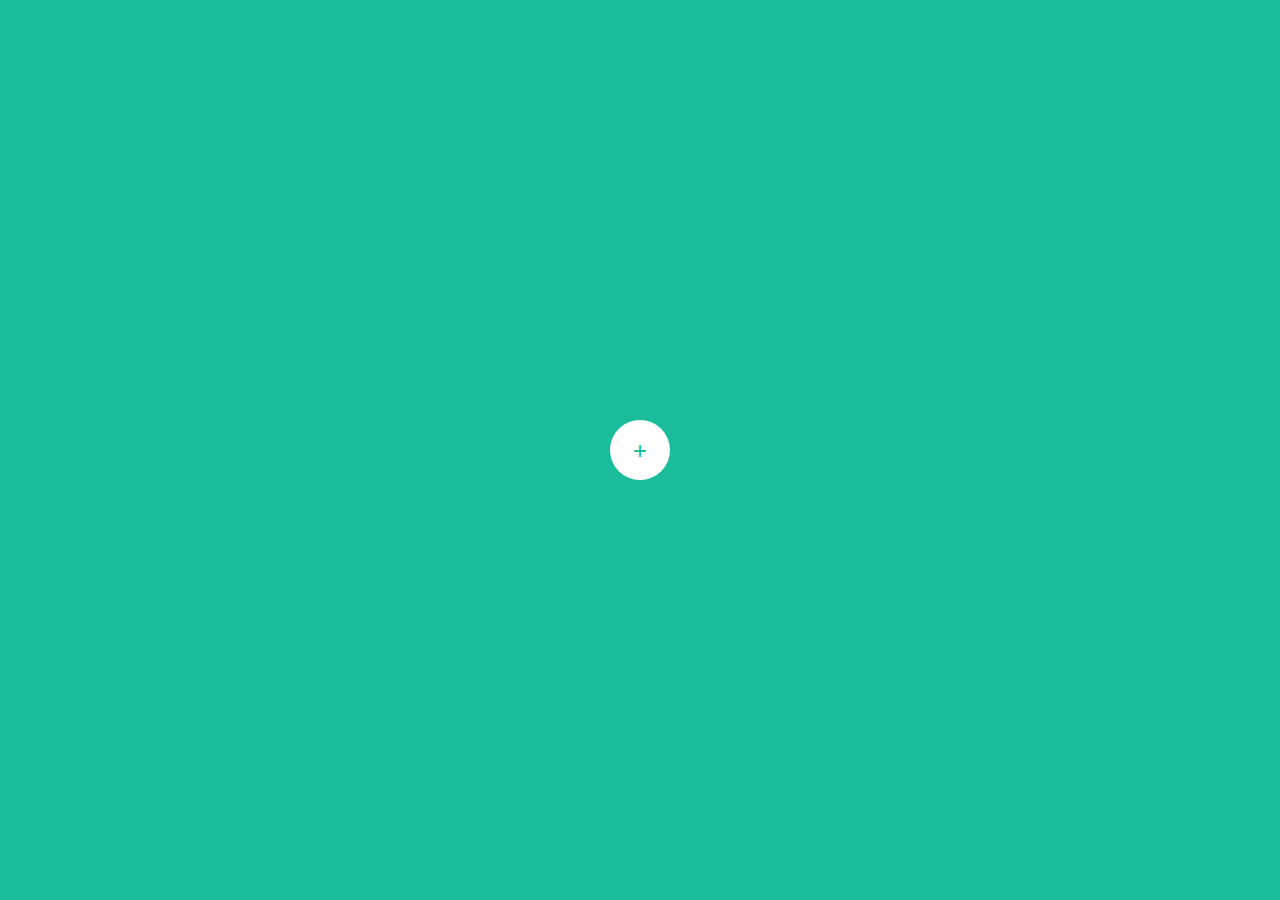
<file: index.html>
<!DOCTYPE html>
<html lang="ru">
	<head>
		<meta name="viewport" content="width=device-width, initial-scale=1.0"/>
		<meta http-equiv="content-type" content="text/html; charset=utf-8">
		<title>Kate :: App</title>
		<link rel="stylesheet" rev="stylesheet" href="css/reset.css" type="text/css" media="all">
  		<link rel="stylesheet" href="css/style.css" />
  		<link rel="stylesheet" href="css/jquery.ferro.ferroMenu.css" />
  		<link rel="stylesheet" href="css/2.css" />
  		<link rel="stylesheet" href="fonts/font-awesome/css/font-awesome.css" />
  		<link href='https://fonts.googleapis.com/css?family=Lato:300,400' rel='stylesheet' type='text/css'>
		<script src="js/jquery-1.9.1.min.js" type="text/javascript"></script>
		<script src="js/jquery.ferro.ferroMenu-1.2.3.min.js" type="text/javascript"></script>
		<script src="js/jquery.transit.min.js" type="text/javascript"></script>
		
		<script type="text/javascript">
			var currentIndex = 0;
			var currentId = "camera";
			var dragStarted = false;
			$(document).ready(function() {
				$(document).on("menuready",function(event){
					$("html,body").css("background","#1abc9c");
					console.log(event);
				});
				
				$(document).on("menudrag",function(event){
					if(!dragStarted){
						dragStarted = true;
						$("#overlay").show();
						$("#overlay").transition({
							opacity : 1
						},300);
					}
				});
				
				$(document).on("menudragend",function(event){
					
					var curr = eval("colors."+currentId);
					$("#overlay").transition({
						opacity : 0
					},300,function(){
						$("#overlay").hide();
						dragStarted = false;
					});
					setTimeout(function(){
						$(".ferromenu-controller,#nav li a").css("color",curr.background);
            		},250);
				});
				
				$("#nav").ferroMenu({
					position 	: "center-center",
					delay 		: 50,
					rotation 	: 720,
					margin		: 20,
					opened		: false
				});
				
				
			});
			
			var colors = {
					"camera" : {
						"background" : "#1abc9c",
						"index" : 0
					},
					"user" : {
						"background" : "#f39c12",
						"index" : 1
					},
					"mapmarker" : {
						"background" : "#e67e22",
						"index" : 2
					},
					"music" : {
						"background" : "#8e44ad",
						"index" : 3
					},
					"commentalt" : {
						"background" : "#34495e",
						"index" : 4
					},
					"moon" : {
						"background" : "#3498db",
						"index" : 5
					}
					
			};
			
			function goTo(id){
				var obj = eval("colors."+id);
				
				$("body").css("background",obj.background);
				$(".ferromenu-controller,#nav li a").css("color",obj.background);
				if(obj.index > currentIndex){
					$(".active").addClass("off");
					$(".active").transition({
						scale : 0.1,
						opacity : 0,
						zIndex : 0
					},600);
					
					$("#"+currentId).removeClass("active");
					
					$("#"+id).addClass("active");
					$("section").addClass("hideScroll");
					$("#"+id).transition({
						scale 	: 3,
						y		: 0
					},0,function(){
						$("#"+id).removeClass("off");
						$("#"+id).transition({
							scale : 1,
							opacity : 1,
							zIndex : 2
						},600,function(){
							$("section").removeClass("hideScroll");
						});
					});
				}else if(obj.index < currentIndex){
					var oldElement = $(".active");
					$(".active").addClass("off");
					$(".active").transition({
						scale : 3,
						opacity : 0,
						zIndex : 0
					},600);
					$("#"+currentId).removeClass("active");
					
					
					$("#"+id).addClass("active");
					$("section").addClass("hideScroll");
					
					$("#"+id).transition({
						scale : 0.1,
						y : 0
					},0,function(){
						$("#"+id).removeClass("off");
						$("#"+id).transition({
							scale : 1,
							opacity : 1,
							zIndex : 2
						},600,function(){
							$(oldElement).transition({
								y : -2000
							},100,function(){
								$("section").removeClass("hideScroll");	
							});
							
						});
					});
				}
				currentIndex = obj.index;
				currentId = id;
				
			}
		</script>
	</head>
	<body>
		<ul id="nav">
			<li><a href="javascript:goTo('camera');"><i class="icon-camera"></i></a></li>
			<li><a href="javascript:goTo('user');"><i class="icon-user"></i></a></li>
			<li><a href="javascript:goTo('mapmarker');"><i class="icon-map-marker"></i></a></li>
			<li><a href="javascript:goTo('music');"><i class="icon-music"></i></a></li>
			<li><a href="javascript:goTo('commentalt');"><i class="icon-comment-alt"></i></a></li>
			<li><a href="javascript:goTo('moon');"><i class="icon-moon"></i></a></li>
		</ul>
		<section id="content">
			<div id="overlay"></div>
			<article id="camera" class="off">
				<i class="icon-camera"></i>
				<a href="page.html"><h1>Старт</h1></a>
				<div class="cnt">
					<!--Lorem ipsum dolor sit amet, consectetur adipiscing elit. Sed nibh libero, tempor eget nunc eget, dapibus lacinia augue. Praesent ut feugiat sapien. Mauris facilisis varius urna vel ullamcorper. Donec a ipsum magna. In scelerisque enim dolor, sit amet fringilla magna ultricies in. In nulla nisi, ornare ut placerat vel, sollicitudin ut sem. Aliquam eleifend lectus a orci fermentum, a gravida lorem ornare. Etiam purus dui, dignissim vitae laoreet ut, elementum at orci. Duis vitae luctus tortor. Phasellus risus orci, pulvinar quis dignissim id, scelerisque quis metus. Nulla facilisi. Maecenas semper lorem id eros ultricies vestibulum. Sed dapibus laoreet scelerisque. Sed suscipit ante sit amet lacus ultrices, ut faucibus justo malesuada. Curabitur id tristique enim. Phasellus nec dapibus ipsum.
					<br/><br/>
					Sed in lectus aliquet, iaculis turpis ac, scelerisque ante. Nullam nec quam ac neque porttitor semper at eget neque. Maecenas auctor dolor felis, id tempus dui mollis in. Duis bibendum nunc augue, eu ornare dolor dapibus sed. In nec facilisis purus. Nulla at tincidunt velit. Quisque arcu lorem, pulvinar rutrum lectus vel, feugiat interdum ligula. Sed in placerat nisl, nec dictum risus. Curabitur eleifend commodo purus, quis tempor odio. Suspendisse ullamcorper augue sit amet urna varius aliquam. Morbi nibh dolor, sollicitudin in blandit id, tempus eget magna. Phasellus sem leo, luctus a tortor ac, auctor bibendum massa. Sed quis enim ultricies mi feugiat mattis eu nec nunc. Pellentesque consectetur risus vel adipiscing luctus. Vivamus iaculis gravida odio sit amet scelerisque. Phasellus nec nisi orci.
					-->
				</div>
			</article>
			<article id="user" class="off">
				<i class="icon-user"></i>
				<a href="page.html">	<h1>Старт</h1></a>
				<div class="cnt">
					<!--Lorem ipsum dolor sit amet, consectetur adipiscing elit. Sed nibh libero, tempor eget nunc eget, dapibus lacinia augue. Praesent ut feugiat sapien. Mauris facilisis varius urna vel ullamcorper. Donec a ipsum magna. In scelerisque enim dolor, sit amet fringilla magna ultricies in. In nulla nisi, ornare ut placerat vel, sollicitudin ut sem. Aliquam eleifend lectus a orci fermentum, a gravida lorem ornare. Etiam purus dui, dignissim vitae laoreet ut, elementum at orci. Duis vitae luctus tortor. Phasellus risus orci, pulvinar quis dignissim id, scelerisque quis metus. Nulla facilisi. Maecenas semper lorem id eros ultricies vestibulum. Sed dapibus laoreet scelerisque. Sed suscipit ante sit amet lacus ultrices, ut faucibus justo malesuada. Curabitur id tristique enim. Phasellus nec dapibus ipsum.
					<br/><br/>
					Sed in lectus aliquet, iaculis turpis ac, scelerisque ante. Nullam nec quam ac neque porttitor semper at eget neque. Maecenas auctor dolor felis, id tempus dui mollis in. Duis bibendum nunc augue, eu ornare dolor dapibus sed. In nec facilisis purus. Nulla at tincidunt velit. Quisque arcu lorem, pulvinar rutrum lectus vel, feugiat interdum ligula. Sed in placerat nisl, nec dictum risus. Curabitur eleifend commodo purus, quis tempor odio. Suspendisse ullamcorper augue sit amet urna varius aliquam. Morbi nibh dolor, sollicitudin in blandit id, tempus eget magna. Phasellus sem leo, luctus a tortor ac, auctor bibendum massa. Sed quis enim ultricies mi feugiat mattis eu nec nunc. Pellentesque consectetur risus vel adipiscing luctus. Vivamus iaculis gravida odio sit amet scelerisque. Phasellus nec nisi orci.
					-->
				</div>
			</article>
			<article id="mapmarker" class="off">
				<i class="icon-map-marker"></i>
				<a href="page.html"><h1>Старт</h1></a>
				<div class="cnt">
					<!--Lorem ipsum dolor sit amet, consectetur adipiscing elit. Sed nibh libero, tempor eget nunc eget, dapibus lacinia augue. Praesent ut feugiat sapien. Mauris facilisis varius urna vel ullamcorper. Donec a ipsum magna. In scelerisque enim dolor, sit amet fringilla magna ultricies in. In nulla nisi, ornare ut placerat vel, sollicitudin ut sem. Aliquam eleifend lectus a orci fermentum, a gravida lorem ornare. Etiam purus dui, dignissim vitae laoreet ut, elementum at orci. Duis vitae luctus tortor. Phasellus risus orci, pulvinar quis dignissim id, scelerisque quis metus. Nulla facilisi. Maecenas semper lorem id eros ultricies vestibulum. Sed dapibus laoreet scelerisque. Sed suscipit ante sit amet lacus ultrices, ut faucibus justo malesuada. Curabitur id tristique enim. Phasellus nec dapibus ipsum.
					<br/><br/>
					Sed in lectus aliquet, iaculis turpis ac, scelerisque ante. Nullam nec quam ac neque porttitor semper at eget neque. Maecenas auctor dolor felis, id tempus dui mollis in. Duis bibendum nunc augue, eu ornare dolor dapibus sed. In nec facilisis purus. Nulla at tincidunt velit. Quisque arcu lorem, pulvinar rutrum lectus vel, feugiat interdum ligula. Sed in placerat nisl, nec dictum risus. Curabitur eleifend commodo purus, quis tempor odio. Suspendisse ullamcorper augue sit amet urna varius aliquam. Morbi nibh dolor, sollicitudin in blandit id, tempus eget magna. Phasellus sem leo, luctus a tortor ac, auctor bibendum massa. Sed quis enim ultricies mi feugiat mattis eu nec nunc. Pellentesque consectetur risus vel adipiscing luctus. Vivamus iaculis gravida odio sit amet scelerisque. Phasellus nec nisi orci.
					-->
				</div>
			</article>
			<article id="music" class="off">
				<i class="icon-music"></i>
				<a href="page.html"><h1>Старт</h1></a>
				<div class="cnt">
					<!--Lorem ipsum dolor sit amet, consectetur adipiscing elit. Sed nibh libero, tempor eget nunc eget, dapibus lacinia augue. Praesent ut feugiat sapien. Mauris facilisis varius urna vel ullamcorper. Donec a ipsum magna. In scelerisque enim dolor, sit amet fringilla magna ultricies in. In nulla nisi, ornare ut placerat vel, sollicitudin ut sem. Aliquam eleifend lectus a orci fermentum, a gravida lorem ornare. Etiam purus dui, dignissim vitae laoreet ut, elementum at orci. Duis vitae luctus tortor. Phasellus risus orci, pulvinar quis dignissim id, scelerisque quis metus. Nulla facilisi. Maecenas semper lorem id eros ultricies vestibulum. Sed dapibus laoreet scelerisque. Sed suscipit ante sit amet lacus ultrices, ut faucibus justo malesuada. Curabitur id tristique enim. Phasellus nec dapibus ipsum.
					<br/><br/>
					Sed in lectus aliquet, iaculis turpis ac, scelerisque ante. Nullam nec quam ac neque porttitor semper at eget neque. Maecenas auctor dolor felis, id tempus dui mollis in. Duis bibendum nunc augue, eu ornare dolor dapibus sed. In nec facilisis purus. Nulla at tincidunt velit. Quisque arcu lorem, pulvinar rutrum lectus vel, feugiat interdum ligula. Sed in placerat nisl, nec dictum risus. Curabitur eleifend commodo purus, quis tempor odio. Suspendisse ullamcorper augue sit amet urna varius aliquam. Morbi nibh dolor, sollicitudin in blandit id, tempus eget magna. Phasellus sem leo, luctus a tortor ac, auctor bibendum massa. Sed quis enim ultricies mi feugiat mattis eu nec nunc. Pellentesque consectetur risus vel adipiscing luctus. Vivamus iaculis gravida odio sit amet scelerisque. Phasellus nec nisi orci.
					-->
				</div>
			</article>
			<article id="commentalt" class="off">
				<i class="icon-comment-alt"></i>
				<a href="page.html"><h1>Старт</h1></a>
				<div class="cnt">
					<!--Lorem ipsum dolor sit amet, consectetur adipiscing elit. Sed nibh libero, tempor eget nunc eget, dapibus lacinia augue. Praesent ut feugiat sapien. Mauris facilisis varius urna vel ullamcorper. Donec a ipsum magna. In scelerisque enim dolor, sit amet fringilla magna ultricies in. In nulla nisi, ornare ut placerat vel, sollicitudin ut sem. Aliquam eleifend lectus a orci fermentum, a gravida lorem ornare. Etiam purus dui, dignissim vitae laoreet ut, elementum at orci. Duis vitae luctus tortor. Phasellus risus orci, pulvinar quis dignissim id, scelerisque quis metus. Nulla facilisi. Maecenas semper lorem id eros ultricies vestibulum. Sed dapibus laoreet scelerisque. Sed suscipit ante sit amet lacus ultrices, ut faucibus justo malesuada. Curabitur id tristique enim. Phasellus nec dapibus ipsum.
					<br/><br/>
					Sed in lectus aliquet, iaculis turpis ac, scelerisque ante. Nullam nec quam ac neque porttitor semper at eget neque. Maecenas auctor dolor felis, id tempus dui mollis in. Duis bibendum nunc augue, eu ornare dolor dapibus sed. In nec facilisis purus. Nulla at tincidunt velit. Quisque arcu lorem, pulvinar rutrum lectus vel, feugiat interdum ligula. Sed in placerat nisl, nec dictum risus. Curabitur eleifend commodo purus, quis tempor odio. Suspendisse ullamcorper augue sit amet urna varius aliquam. Morbi nibh dolor, sollicitudin in blandit id, tempus eget magna. Phasellus sem leo, luctus a tortor ac, auctor bibendum massa. Sed quis enim ultricies mi feugiat mattis eu nec nunc. Pellentesque consectetur risus vel adipiscing luctus. Vivamus iaculis gravida odio sit amet scelerisque. Phasellus nec nisi orci.
					-->
				</div>
			</article>
			<article id="moon" class="off">
				<i class="icon-moon"></i>
				<a href="page.html"><h1>Старт</h1></a>
				<div class="cnt">
					<!--Lorem ipsum dolor sit amet, consectetur adipiscing elit. Sed nibh libero, tempor eget nunc eget, dapibus lacinia augue. Praesent ut feugiat sapien. Mauris facilisis varius urna vel ullamcorper. Donec a ipsum magna. In scelerisque enim dolor, sit amet fringilla magna ultricies in. In nulla nisi, ornare ut placerat vel, sollicitudin ut sem. Aliquam eleifend lectus a orci fermentum, a gravida lorem ornare. Etiam purus dui, dignissim vitae laoreet ut, elementum at orci. Duis vitae luctus tortor. Phasellus risus orci, pulvinar quis dignissim id, scelerisque quis metus. Nulla facilisi. Maecenas semper lorem id eros ultricies vestibulum. Sed dapibus laoreet scelerisque. Sed suscipit ante sit amet lacus ultrices, ut faucibus justo malesuada. Curabitur id tristique enim. Phasellus nec dapibus ipsum.
					<br/><br/>
					Sed in lectus aliquet, iaculis turpis ac, scelerisque ante. Nullam nec quam ac neque porttitor semper at eget neque. Maecenas auctor dolor felis, id tempus dui mollis in. Duis bibendum nunc augue, eu ornare dolor dapibus sed. In nec facilisis purus. Nulla at tincidunt velit. Quisque arcu lorem, pulvinar rutrum lectus vel, feugiat interdum ligula. Sed in placerat nisl, nec dictum risus. Curabitur eleifend commodo purus, quis tempor odio. Suspendisse ullamcorper augue sit amet urna varius aliquam. Morbi nibh dolor, sollicitudin in blandit id, tempus eget magna. Phasellus sem leo, luctus a tortor ac, auctor bibendum massa. Sed quis enim ultricies mi feugiat mattis eu nec nunc. Pellentesque consectetur risus vel adipiscing luctus. Vivamus iaculis gravida odio sit amet scelerisque. Phasellus nec nisi orci.
					-->
				</div>
			</article>
		</section>
	</body>
</html>
</file>
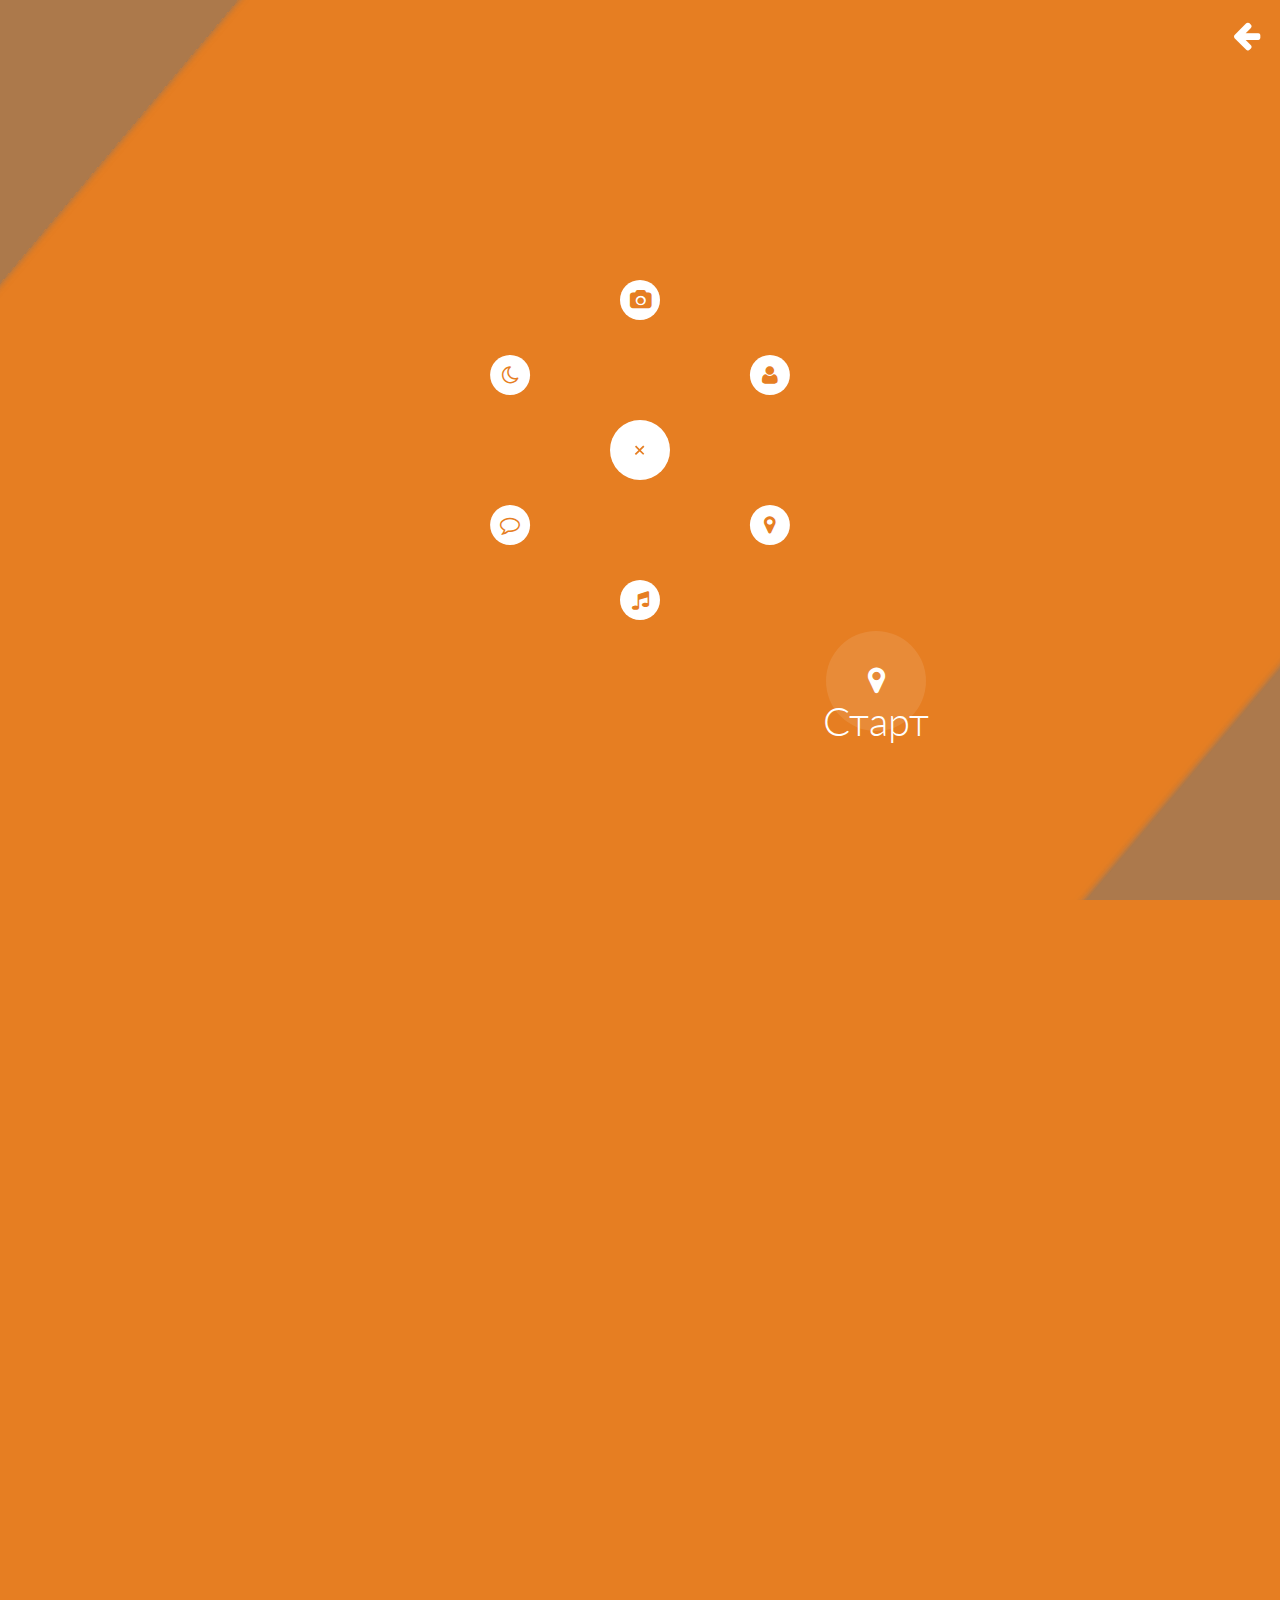
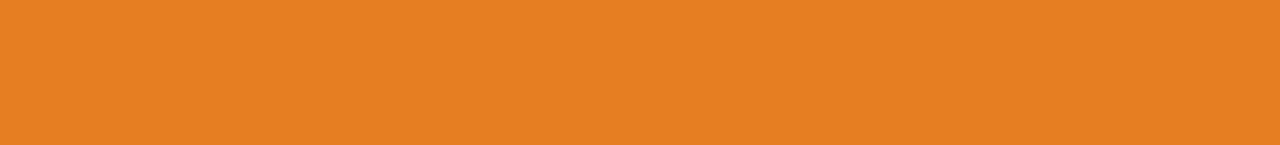
<file: page.html>
<!DOCTYPE html>
<html lang="ru">
	<head>
		<meta name="viewport" content="width=device-width, initial-scale=1.0"/>
		<meta http-equiv="content-type" content="text/html; charset=utf-8">
		<title>Kate :: App</title>
		<link rel="stylesheet" rev="stylesheet" href="css/reset.css" type="text/css" media="all">
  		<link rel="stylesheet" href="css/style.css" />
  		<link rel="stylesheet" href="css/jquery.ferro.ferroMenu.css" />
  		<link rel="stylesheet" href="css/2.css" />
  		<link rel="stylesheet" href="fonts/font-awesome/css/font-awesome.css" />
  		<link href='https://fonts.googleapis.com/css?family=Lato:300,400' rel='stylesheet' type='text/css'>
		<script src="js/jquery-1.9.1.min.js" type="text/javascript"></script>
		<script src="js/jquery.ferro.ferroMenu-1.2.3.min.js" type="text/javascript"></script>
		<script src="js/jquery.transit.min.js" type="text/javascript"></script>
		
		<script type="text/javascript">
			var currentIndex = 2;
			var currentId = "mapmarker";
			var dragStarted = false;
			$(document).ready(function() {
				$(document).on("menuready",function(event){
					$("html,body").css("background","#e67e22");
					console.log(event);
				});
				
				$(document).on("menudrag",function(event){
					if(!dragStarted){
						dragStarted = true;
						$("#overlay").show();
						$("#overlay").transition({
							opacity : 1
						},300);
					}
				});
				
				$(document).on("menudragend",function(event){
					
					var curr = eval("colors."+currentId);
					$("#overlay").transition({
						opacity : 0
					},300,function(){
						$("#overlay").hide();
						dragStarted = false;
					});
					setTimeout(function(){
						$(".ferromenu-controller,#nav li a").css("color",curr.background);
            		},250);
				});
				
				$("#nav").ferroMenu({
					position 	: "center-center",
					delay 		: 50,
					rotation 	: 720,
					margin		: 20,
					opened		: true
				});
				
				
			});
			
			var colors = {
					"camera" : {
						"background" : "#1abc9c",
						"index" : 0
					},
					"user" : {
						"background" : "#f39c12",
						"index" : 1
					},
					"mapmarker" : {
						"background" : "#e67e22",
						"index" : 2
					},
					"music" : {
						"background" : "#8e44ad",
						"index" : 3
					},
					"commentalt" : {
						"background" : "#34495e",
						"index" : 4
					},
					"moon" : {
						"background" : "#3498db",
						"index" : 5
					}
					
			};
			
			function goTo(id){
				var obj = eval("colors."+id);
				
				$("body").css("background",obj.background);
				$(".ferromenu-controller,#nav li a").css("color",obj.background);
				if(obj.index > currentIndex){
					$(".active").addClass("off");
					$(".active").transition({
						scale : 0.1,
						opacity : 0,
						zIndex : 0
					},600);
					
					$("#"+currentId).removeClass("active");
					
					$("#"+id).addClass("active");
					$("section").addClass("hideScroll");
					$("#"+id).transition({
						scale 	: 3,
						y		: 0
					},0,function(){
						$("#"+id).removeClass("off");
						$("#"+id).transition({
							scale : 1,
							opacity : 1,
							zIndex : 2
						},600,function(){
							$("section").removeClass("hideScroll");
						});
					});
				}else if(obj.index < currentIndex){
					var oldElement = $(".active");
					$(".active").addClass("off");
					$(".active").transition({
						scale : 3,
						opacity : 0,
						zIndex : 0
					},600);
					$("#"+currentId).removeClass("active");
					
					
					$("#"+id).addClass("active");
					$("section").addClass("hideScroll");
					
					$("#"+id).transition({
						scale : 0.1,
						y : 0
					},0,function(){
						$("#"+id).removeClass("off");
						$("#"+id).transition({
							scale : 1,
							opacity : 1,
							zIndex : 2
						},600,function(){
							$(oldElement).transition({
								y : -2000
							},100,function(){
								$("section").removeClass("hideScroll");	
							});
							
						});
					});
				}
				currentIndex = obj.index;
				currentId = id;
				
			}
		</script>
		<style>
	.ferromenu-controller, #nav li a {color: #e67e22;}
		</style>
	</head>
	<body>
		<div class="rb"></div>
		<div class="rbn"></div>
		<div class="time"></div>
		
		<ul id="nav">
			<li><a href="javascript:goTo('camera');"><i class="icon-camera"></i></a></li>
			<li><a href="javascript:goTo('user');"><i class="icon-user"></i></a></li>
			<li><a href="javascript:goTo('mapmarker');"><i class="icon-map-marker"></i></a></li>
			<li><a href="javascript:goTo('music');"><i class="icon-music"></i></a></li>
			<li><a href="javascript:goTo('commentalt');"><i class="icon-comment-alt"></i></a></li>
			<li><a href="javascript:goTo('moon');"><i class="icon-moon"></i></a></li>
		</ul>
		
					<div class="home">
				<a href="index.html">
					<i class="icon-arrow-left"></i>
				</a>
		</div>
		
		<section id="content">
			<div id="overlay"></div>
			<article id="camera" class="off">
				<i class="icon-camera"></i>
				<a href="timer.html"><h1>Старт</h1></a>
				<div class="cnt">
					<!--Lorem ipsum dolor sit amet, consectetur adipiscing elit. Sed nibh libero, tempor eget nunc eget, dapibus lacinia augue. Praesent ut feugiat sapien. Mauris facilisis varius urna vel ullamcorper. Donec a ipsum magna. In scelerisque enim dolor, sit amet fringilla magna ultricies in. In nulla nisi, ornare ut placerat vel, sollicitudin ut sem. Aliquam eleifend lectus a orci fermentum, a gravida lorem ornare. Etiam purus dui, dignissim vitae laoreet ut, elementum at orci. Duis vitae luctus tortor. Phasellus risus orci, pulvinar quis dignissim id, scelerisque quis metus. Nulla facilisi. Maecenas semper lorem id eros ultricies vestibulum. Sed dapibus laoreet scelerisque. Sed suscipit ante sit amet lacus ultrices, ut faucibus justo malesuada. Curabitur id tristique enim. Phasellus nec dapibus ipsum.
					<br/><br/>
					Sed in lectus aliquet, iaculis turpis ac, scelerisque ante. Nullam nec quam ac neque porttitor semper at eget neque. Maecenas auctor dolor felis, id tempus dui mollis in. Duis bibendum nunc augue, eu ornare dolor dapibus sed. In nec facilisis purus. Nulla at tincidunt velit. Quisque arcu lorem, pulvinar rutrum lectus vel, feugiat interdum ligula. Sed in placerat nisl, nec dictum risus. Curabitur eleifend commodo purus, quis tempor odio. Suspendisse ullamcorper augue sit amet urna varius aliquam. Morbi nibh dolor, sollicitudin in blandit id, tempus eget magna. Phasellus sem leo, luctus a tortor ac, auctor bibendum massa. Sed quis enim ultricies mi feugiat mattis eu nec nunc. Pellentesque consectetur risus vel adipiscing luctus. Vivamus iaculis gravida odio sit amet scelerisque. Phasellus nec nisi orci.
					-->
				</div>
			</article>
			<article id="user" class="off">
				<i class="icon-user"></i>
				<a href="timer.html">	<h1>Старт</h1></a>
				<div class="cnt">
					<!--Lorem ipsum dolor sit amet, consectetur adipiscing elit. Sed nibh libero, tempor eget nunc eget, dapibus lacinia augue. Praesent ut feugiat sapien. Mauris facilisis varius urna vel ullamcorper. Donec a ipsum magna. In scelerisque enim dolor, sit amet fringilla magna ultricies in. In nulla nisi, ornare ut placerat vel, sollicitudin ut sem. Aliquam eleifend lectus a orci fermentum, a gravida lorem ornare. Etiam purus dui, dignissim vitae laoreet ut, elementum at orci. Duis vitae luctus tortor. Phasellus risus orci, pulvinar quis dignissim id, scelerisque quis metus. Nulla facilisi. Maecenas semper lorem id eros ultricies vestibulum. Sed dapibus laoreet scelerisque. Sed suscipit ante sit amet lacus ultrices, ut faucibus justo malesuada. Curabitur id tristique enim. Phasellus nec dapibus ipsum.
					<br/><br/>
					Sed in lectus aliquet, iaculis turpis ac, scelerisque ante. Nullam nec quam ac neque porttitor semper at eget neque. Maecenas auctor dolor felis, id tempus dui mollis in. Duis bibendum nunc augue, eu ornare dolor dapibus sed. In nec facilisis purus. Nulla at tincidunt velit. Quisque arcu lorem, pulvinar rutrum lectus vel, feugiat interdum ligula. Sed in placerat nisl, nec dictum risus. Curabitur eleifend commodo purus, quis tempor odio. Suspendisse ullamcorper augue sit amet urna varius aliquam. Morbi nibh dolor, sollicitudin in blandit id, tempus eget magna. Phasellus sem leo, luctus a tortor ac, auctor bibendum massa. Sed quis enim ultricies mi feugiat mattis eu nec nunc. Pellentesque consectetur risus vel adipiscing luctus. Vivamus iaculis gravida odio sit amet scelerisque. Phasellus nec nisi orci.
					-->
				</div>
			</article>
			<article id="mapmarker" class="on">
				<i class="icon-map-marker"></i>
				<a href="timer.html"><h1>Старт</h1></a>
				<div class="cnt">
					<!--Lorem ipsum dolor sit amet, consectetur adipiscing elit. Sed nibh libero, tempor eget nunc eget, dapibus lacinia augue. Praesent ut feugiat sapien. Mauris facilisis varius urna vel ullamcorper. Donec a ipsum magna. In scelerisque enim dolor, sit amet fringilla magna ultricies in. In nulla nisi, ornare ut placerat vel, sollicitudin ut sem. Aliquam eleifend lectus a orci fermentum, a gravida lorem ornare. Etiam purus dui, dignissim vitae laoreet ut, elementum at orci. Duis vitae luctus tortor. Phasellus risus orci, pulvinar quis dignissim id, scelerisque quis metus. Nulla facilisi. Maecenas semper lorem id eros ultricies vestibulum. Sed dapibus laoreet scelerisque. Sed suscipit ante sit amet lacus ultrices, ut faucibus justo malesuada. Curabitur id tristique enim. Phasellus nec dapibus ipsum.
					<br/><br/>
					Sed in lectus aliquet, iaculis turpis ac, scelerisque ante. Nullam nec quam ac neque porttitor semper at eget neque. Maecenas auctor dolor felis, id tempus dui mollis in. Duis bibendum nunc augue, eu ornare dolor dapibus sed. In nec facilisis purus. Nulla at tincidunt velit. Quisque arcu lorem, pulvinar rutrum lectus vel, feugiat interdum ligula. Sed in placerat nisl, nec dictum risus. Curabitur eleifend commodo purus, quis tempor odio. Suspendisse ullamcorper augue sit amet urna varius aliquam. Morbi nibh dolor, sollicitudin in blandit id, tempus eget magna. Phasellus sem leo, luctus a tortor ac, auctor bibendum massa. Sed quis enim ultricies mi feugiat mattis eu nec nunc. Pellentesque consectetur risus vel adipiscing luctus. Vivamus iaculis gravida odio sit amet scelerisque. Phasellus nec nisi orci.
					-->
				</div>
			</article>
			<article id="music" class="off">
				<i class="icon-music"></i>
				<a href="timer.html"><h1>Старт</h1></a>
				<div class="cnt">
					<!--Lorem ipsum dolor sit amet, consectetur adipiscing elit. Sed nibh libero, tempor eget nunc eget, dapibus lacinia augue. Praesent ut feugiat sapien. Mauris facilisis varius urna vel ullamcorper. Donec a ipsum magna. In scelerisque enim dolor, sit amet fringilla magna ultricies in. In nulla nisi, ornare ut placerat vel, sollicitudin ut sem. Aliquam eleifend lectus a orci fermentum, a gravida lorem ornare. Etiam purus dui, dignissim vitae laoreet ut, elementum at orci. Duis vitae luctus tortor. Phasellus risus orci, pulvinar quis dignissim id, scelerisque quis metus. Nulla facilisi. Maecenas semper lorem id eros ultricies vestibulum. Sed dapibus laoreet scelerisque. Sed suscipit ante sit amet lacus ultrices, ut faucibus justo malesuada. Curabitur id tristique enim. Phasellus nec dapibus ipsum.
					<br/><br/>
					Sed in lectus aliquet, iaculis turpis ac, scelerisque ante. Nullam nec quam ac neque porttitor semper at eget neque. Maecenas auctor dolor felis, id tempus dui mollis in. Duis bibendum nunc augue, eu ornare dolor dapibus sed. In nec facilisis purus. Nulla at tincidunt velit. Quisque arcu lorem, pulvinar rutrum lectus vel, feugiat interdum ligula. Sed in placerat nisl, nec dictum risus. Curabitur eleifend commodo purus, quis tempor odio. Suspendisse ullamcorper augue sit amet urna varius aliquam. Morbi nibh dolor, sollicitudin in blandit id, tempus eget magna. Phasellus sem leo, luctus a tortor ac, auctor bibendum massa. Sed quis enim ultricies mi feugiat mattis eu nec nunc. Pellentesque consectetur risus vel adipiscing luctus. Vivamus iaculis gravida odio sit amet scelerisque. Phasellus nec nisi orci.
					-->
				</div>
			</article>
			<article id="commentalt" class="off">
				<i class="icon-comment-alt"></i>
				<a href="timer.html"><h1>Старт</h1></a>
				<div class="cnt">
					<!--Lorem ipsum dolor sit amet, consectetur adipiscing elit. Sed nibh libero, tempor eget nunc eget, dapibus lacinia augue. Praesent ut feugiat sapien. Mauris facilisis varius urna vel ullamcorper. Donec a ipsum magna. In scelerisque enim dolor, sit amet fringilla magna ultricies in. In nulla nisi, ornare ut placerat vel, sollicitudin ut sem. Aliquam eleifend lectus a orci fermentum, a gravida lorem ornare. Etiam purus dui, dignissim vitae laoreet ut, elementum at orci. Duis vitae luctus tortor. Phasellus risus orci, pulvinar quis dignissim id, scelerisque quis metus. Nulla facilisi. Maecenas semper lorem id eros ultricies vestibulum. Sed dapibus laoreet scelerisque. Sed suscipit ante sit amet lacus ultrices, ut faucibus justo malesuada. Curabitur id tristique enim. Phasellus nec dapibus ipsum.
					<br/><br/>
					Sed in lectus aliquet, iaculis turpis ac, scelerisque ante. Nullam nec quam ac neque porttitor semper at eget neque. Maecenas auctor dolor felis, id tempus dui mollis in. Duis bibendum nunc augue, eu ornare dolor dapibus sed. In nec facilisis purus. Nulla at tincidunt velit. Quisque arcu lorem, pulvinar rutrum lectus vel, feugiat interdum ligula. Sed in placerat nisl, nec dictum risus. Curabitur eleifend commodo purus, quis tempor odio. Suspendisse ullamcorper augue sit amet urna varius aliquam. Morbi nibh dolor, sollicitudin in blandit id, tempus eget magna. Phasellus sem leo, luctus a tortor ac, auctor bibendum massa. Sed quis enim ultricies mi feugiat mattis eu nec nunc. Pellentesque consectetur risus vel adipiscing luctus. Vivamus iaculis gravida odio sit amet scelerisque. Phasellus nec nisi orci.
					-->
				</div>
			</article>
			<article id="moon" class="off">
				<i class="icon-moon"></i>
				<a href="timer.html"><h1>Старт</h1></a>
				<div class="cnt">
					<!--Lorem ipsum dolor sit amet, consectetur adipiscing elit. Sed nibh libero, tempor eget nunc eget, dapibus lacinia augue. Praesent ut feugiat sapien. Mauris facilisis varius urna vel ullamcorper. Donec a ipsum magna. In scelerisque enim dolor, sit amet fringilla magna ultricies in. In nulla nisi, ornare ut placerat vel, sollicitudin ut sem. Aliquam eleifend lectus a orci fermentum, a gravida lorem ornare. Etiam purus dui, dignissim vitae laoreet ut, elementum at orci. Duis vitae luctus tortor. Phasellus risus orci, pulvinar quis dignissim id, scelerisque quis metus. Nulla facilisi. Maecenas semper lorem id eros ultricies vestibulum. Sed dapibus laoreet scelerisque. Sed suscipit ante sit amet lacus ultrices, ut faucibus justo malesuada. Curabitur id tristique enim. Phasellus nec dapibus ipsum.
					<br/><br/>
					Sed in lectus aliquet, iaculis turpis ac, scelerisque ante. Nullam nec quam ac neque porttitor semper at eget neque. Maecenas auctor dolor felis, id tempus dui mollis in. Duis bibendum nunc augue, eu ornare dolor dapibus sed. In nec facilisis purus. Nulla at tincidunt velit. Quisque arcu lorem, pulvinar rutrum lectus vel, feugiat interdum ligula. Sed in placerat nisl, nec dictum risus. Curabitur eleifend commodo purus, quis tempor odio. Suspendisse ullamcorper augue sit amet urna varius aliquam. Morbi nibh dolor, sollicitudin in blandit id, tempus eget magna. Phasellus sem leo, luctus a tortor ac, auctor bibendum massa. Sed quis enim ultricies mi feugiat mattis eu nec nunc. Pellentesque consectetur risus vel adipiscing luctus. Vivamus iaculis gravida odio sit amet scelerisque. Phasellus nec nisi orci.
					-->
				</div>
			</article>
		</section>
	</body>
</html>
</file>
<file: css/style.css>
html,body{
	width:100%;
	height:100%;
	overflow:hidden;
}
</file>
<file: css/2.css>
html,body{
	width:100%;
	height:100%;
	background:white;
	color:white;
	-webkit-transition: background 1s;
	-moz-transition: background 1s;
	-ms-transition: background 1s;
	-o-transition: background 1s;
	transition: background 1s;
	overflow-x:hidden;
	overflow-y: hidden;
}
section{
	width:100%;
	height:100%;
	text-align:center;
	position:relative;
	margin:0 auto;
	font-family: 'Lato', sans-serif;
	font-weight:300;
	overflow-y:auto;
	overflow-x:hidden;
}
.home {
    z-index: 324242424;
    position: fixed;
    right: 20px;
	    font-size: 2em;
    top: 20px;
}
article{
	display:block;
	width:60%;
	text-align:center;
	margin-right:20px;
	position:absolute;
	right:0;
	/*top:30%;*/
	top:0%;
	z-index:2;
	opacity:1;
	/*-webkit-transform-origin:right center;
	-moz-transform-origin:right center;
	-ms-transform-origin:right center;
	-o-transform-origin:right center;
	transform-origin:right center;*/
}

article i{
	position:relative;
	font-size:30px;
	margin-top:100px !important;
	display:inline-block !important;
	color:#fff;
}

article i:before{
	width:100px;
	height:100px;
	background:rgba(255,255,255,0.1);
	-webkit-border-radius:50%;
	border-radius:50%;
	display:inline-block !important;
	line-height:100px;
}

article h1{
	padding:30px 0px 20px 0px;
	font-size:40px;
}

article .cnt{
	text-align:right;
	line-height:24px;
	font-size:20px;
}

#console{
	width:100%;
	height:20%;
	overflow-y:auto;
	background:#ecf0f1;
}

.hideScroll{
	overflow:hidden;
}
#frame{
    position: absolute;
    width: 100%;
    top: 0%;
    height: 100vh;
}
.off{
	z-index:0;
	opacity:0;
	-webkit-transition: all 0.6s;
	-moz-transition: all 0.6s;
	-ms-transition: all 0.6s;
	-o-transition: all 0.6s;
	transition: all 0.6s;
}

#overlay{
	position:absolute;
	width:100%;
	height:100%;
	background:rgba(0,0,0,0.6);
	z-index:100;
	display:none;
	opacity:0;
}

.ferromenu-controller,#nav li a{
	background:white;
	color:#1abc9c;
	-webkit-transition: color 0.6s;
	-moz-transition: color 0.6s;
	-ms-transition: color 0.6s;
	-o-transition: color 0.6s;
	transition: color 0.6s;
}

.ferromenu-controller.desktop:hover,
.ferromenu-controller.mobile:active,
#nav li a:hover,
#nav li a:active{
	background:white;
	opacity:0.8;
}

.rb{
width: 100%;
    height: 40%;
    background: #73737382;
    transform: rotate(130deg);
    top: -100px;
    position: absolute;
    left: -55%;
    z-index: 5634;
    box-shadow: 0px -1px 6px #73737382, 0 3px 6px #73737382;
}
.rbn {
    width: 111%;
    height: 59%;
    background: #73737382;
    transform: rotate(130deg);
    top: 85%;
    position: relative;
    left: 48%;
    z-index: 5634;
    box-shadow: 0px -1px 6px #73737382, 0 3px 6px #73737382;
}
a {
    text-decoration: none;
    color: unset;
}
h1 {
    position: relative;
    top: -60px;
}
center.timer {
    color: #000;
    font-size: 5em;
}






/* Smartphones (portrait and landscape) ----------- */
@media only screen and (min-device-width : 320px) and (max-device-width : 480px) {
/* Styles */
}

/* Smartphones (landscape) ----------- */
@media only screen and (min-width : 321px) {
/* Styles */
}

/* Smartphones (portrait) ----------- */
@media only screen and (max-width : 320px) {
/* Styles */
}

/* iPads (portrait and landscape) ----------- */
@media only screen and (min-device-width : 768px) and (max-device-width : 1024px) {
/* Styles */
}

/* iPads (landscape) ----------- */
@media only screen and (min-device-width : 768px) and (max-device-width : 1024px) and (orientation : landscape) {
/* Styles */
}

/* iPads (portrait) ----------- */
@media only screen and (min-device-width : 768px) and (max-device-width : 1024px) and (orientation : portrait) {
/* Styles */
}
/**********
iPad 3
**********/
@media only screen and (min-device-width : 768px) and (max-device-width : 1024px) and (orientation : landscape) and (-webkit-min-device-pixel-ratio : 2) {
/* Styles */
}

@media only screen and (min-device-width : 768px) and (max-device-width : 1024px) and (orientation : portrait) and (-webkit-min-device-pixel-ratio : 2) {
/* Styles */
}
/* Desktops and laptops ----------- */
@media only screen  and (min-width : 1224px) {

}

/* Large screens ----------- */
@media only screen  and (min-width : 1824px) {
/* Styles */
}

/* iPhone 4 ----------- */
@media only screen and (min-device-width : 320px) and (max-device-width : 480px) and (orientation : landscape) and (-webkit-min-device-pixel-ratio : 2) {
/* Styles */
}

@media only screen and (min-device-width : 320px) and (max-device-width : 480px) and (orientation : portrait) and (-webkit-min-device-pixel-ratio : 2) {
/* Styles */
}

/* iPhone 5 ----------- */
@media only screen and (min-device-width: 320px) and (max-device-height: 568px) and (orientation : landscape) and (-webkit-device-pixel-ratio: 2){

}

@media only screen and (min-device-width: 320px) and (max-device-height: 568px) and (orientation : portrait) and (-webkit-device-pixel-ratio: 2){
article {
    right: -40px;
    top: 59%;
}
	.rbn {
    left: 50%;
}
}

/* iPhone 6 ----------- */
@media only screen and (min-device-width: 375px) and (max-device-height: 667px) and (orientation : landscape) and (-webkit-device-pixel-ratio: 2){
/* Styles */
}

@media only screen and (min-device-width: 375px) and (max-device-height: 667px) and (orientation : portrait) and (-webkit-device-pixel-ratio: 2){
	.rbn {
    left: 50%;
}
}

/* iPhone 6+ ----------- */
@media only screen and (min-device-width: 414px) and (max-device-height: 736px) and (orientation : landscape) and (-webkit-device-pixel-ratio: 2){
/* Styles */
}

@media only screen and (min-device-width: 414px) and (max-device-height: 736px) and (orientation : portrait) and (-webkit-device-pixel-ratio: 2){
/* Styles */
}

/* Samsung Galaxy S3 ----------- */
@media only screen and (min-device-width: 320px) and (max-device-height: 640px) and (orientation : landscape) and (-webkit-device-pixel-ratio: 2){
/* Styles */
}

@media only screen and (min-device-width: 320px) and (max-device-height: 640px) and (orientation : portrait) and (-webkit-device-pixel-ratio: 2){
/* Styles */
}

/* Samsung Galaxy S4 ----------- */
@media only screen and (min-device-width: 320px) and (max-device-height: 640px) and (orientation : landscape) and (-webkit-device-pixel-ratio: 3){
/* Styles */
}

@media only screen and (min-device-width: 320px) and (max-device-height: 640px) and (orientation : portrait) and (-webkit-device-pixel-ratio: 3){
/* Styles */
}

/* Samsung Galaxy S5 ----------- */
@media only screen and (min-device-width: 360px) and (max-device-height: 640px) and (orientation : landscape) and (-webkit-device-pixel-ratio: 3){
/* Styles */
}

@media only screen and (min-device-width: 360px) and (max-device-height: 640px) and (orientation : portrait) and (-webkit-device-pixel-ratio: 3){
/* Styles */
}
/*
::-webkit-scrollbar {
    width: 0px;
}
 
::-webkit-scrollbar-track {
display:none;
}
 
::-webkit-scrollbar-thumb {
}
    @media (max-width: 749px){
}
@media (max-width: 479px) {
}
*/
</file>
